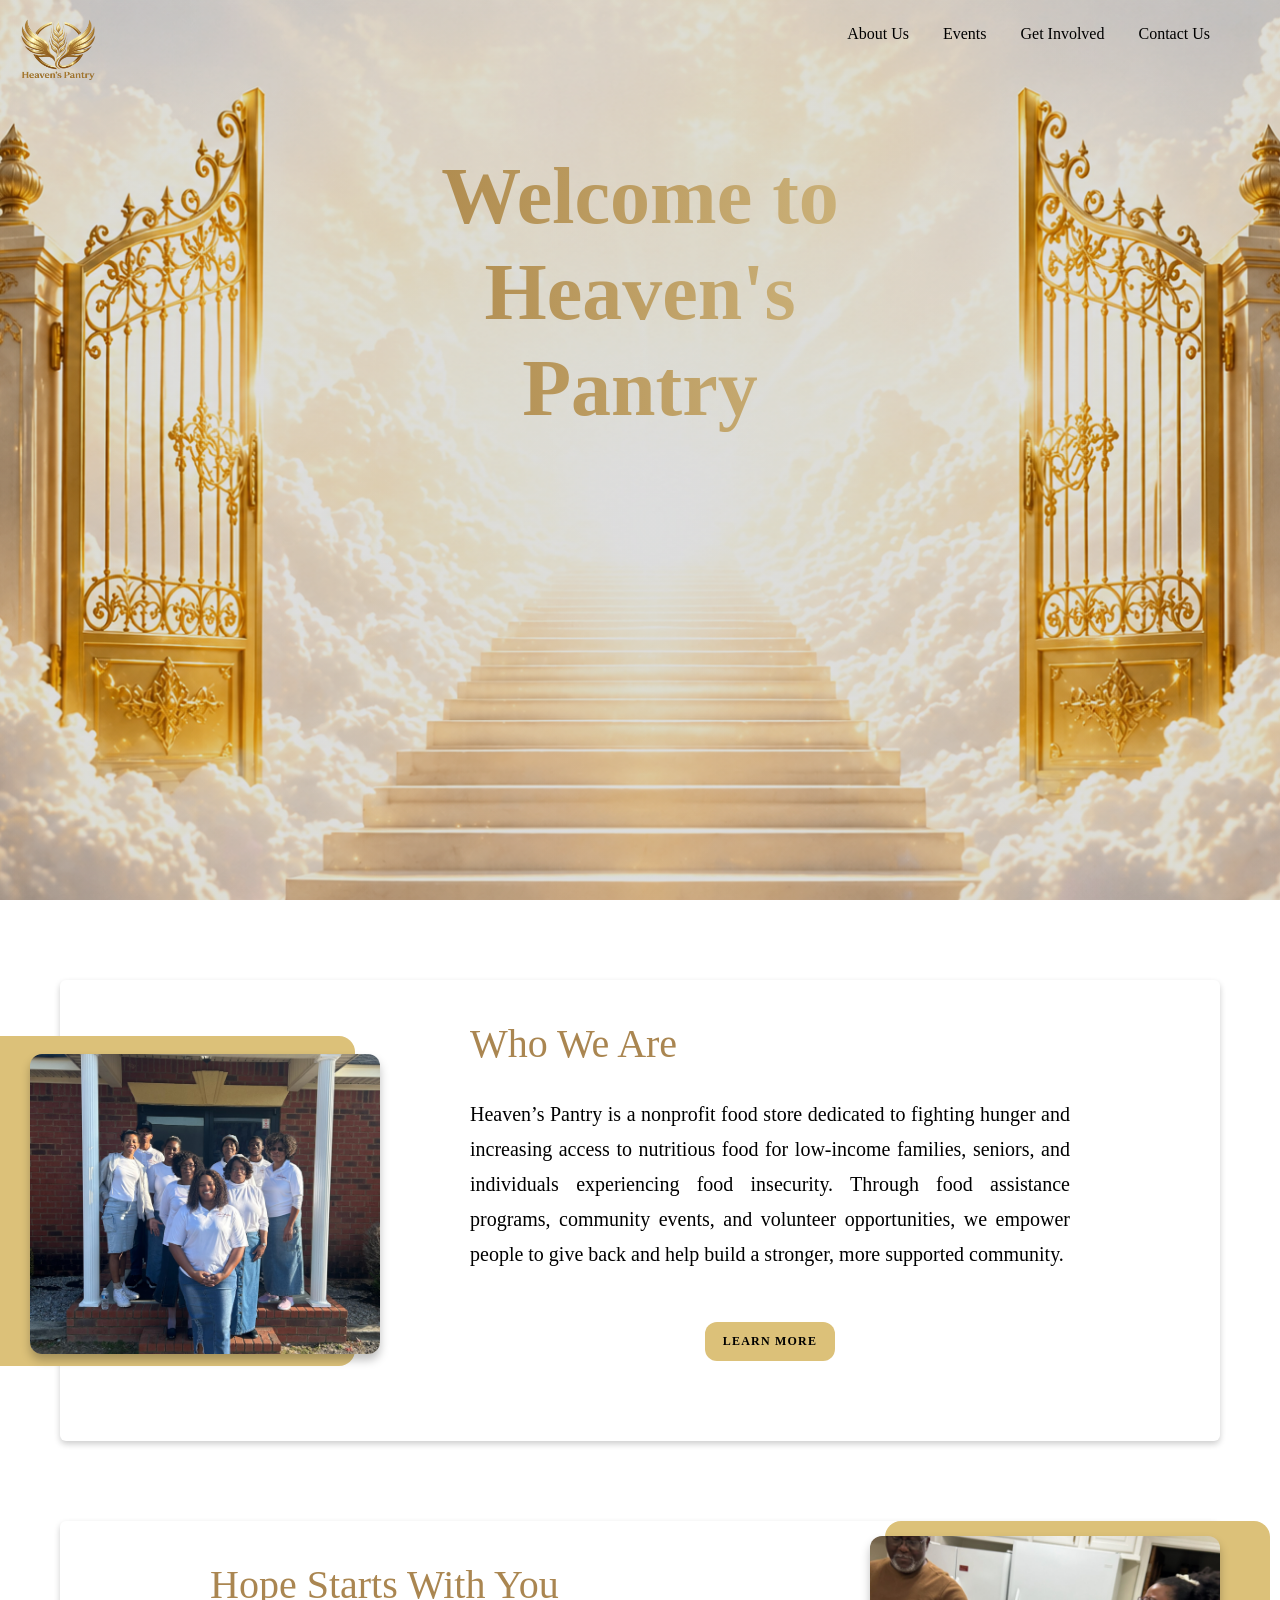
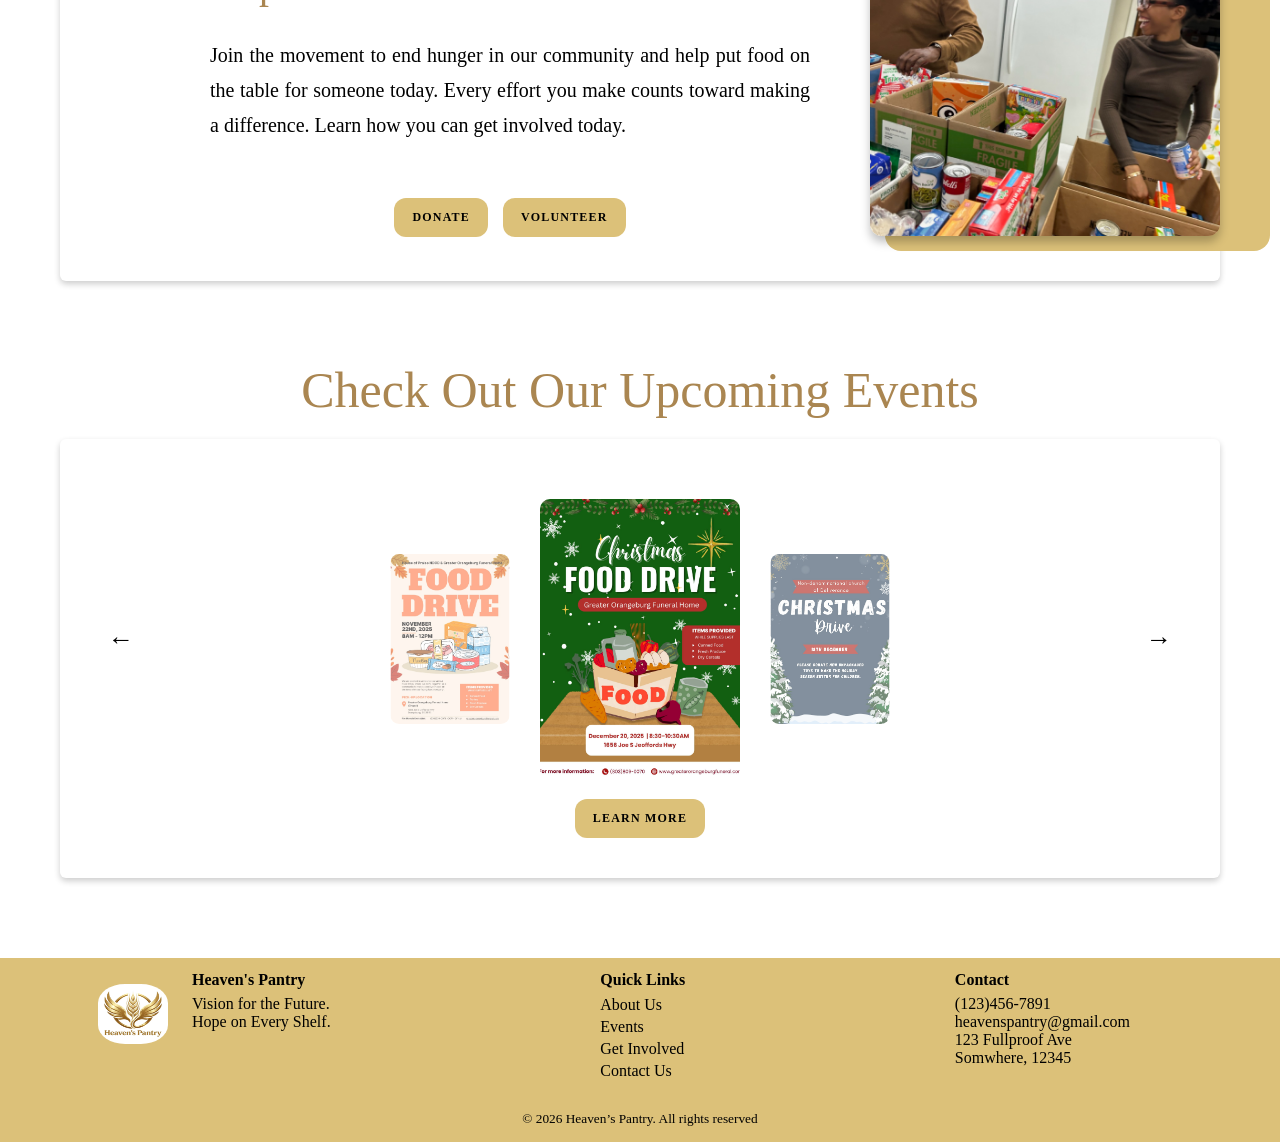
<file: index.html>
<!DOCTYPE html>
<html lang="en">
  <head>
    <title>Heaven's Pantry</title>
        <meta charset="UTF-8">

        <link href="css/style.css" rel="stylesheet">
        <style>
          body{
            margin: 0;
            overflow-x: hidden; 
          }
          header {
            position: relative;
            height: 100vh;
            background: linear-gradient(rgba(0,0,0,0.13), rgba(0,0,0,0.13)),
            url("images/heaven-gates.png") no-repeat center center/cover;
          }

          /* overlay /*add hands coming out gate with food in it
update name of "Harvest of Hope Drive" 
horizontal bar needs fixing
relink the socials to greater orangeburg pages
figure out why the first testimonial is blank*/ */
          header::before {
            content: "";
            position: absolute;
            inset: 0;
            background: rgba(255,255,255,0.35);
            z-index: 1;
          }
          /*content sits aby overlay */
          header h1,
          header nav,
          .logo {
            position: relative;
            z-index: 2;
          }
          .nav-link {
            position: absolute;
            top: 25px;
            right: 40px;
            z-index: 3;
          }
          header h1{
            background: radial-gradient(
              circle at right,
              #FFFACC 5%,
              #CAB078 35%, 
              #956624 100%) ;
                -webkit-background-clip: text;
                -webkit-text-fill-color: transparent;
                text-align: center;
                font-size: 80px;
                line-height: 1.2;
                font-weight: 700;
          }
          .whoweare, .joinus, .listevents{
            text-align: justify;
            border-radius: 6px;
            margin: 80px auto;              
            padding: 30px;
            max-width: 1100px;            
            width: 90%;
            box-shadow: 0 3px 6px rgba(0,0,0,0.2);
          }
          .whoweare, .joinus {
            display: flex;
            align-items: center;
            gap: 30px;
            flex-wrap: wrap;               
          }
          .image-wrap {
            position: relative;
            width: 100%;
            max-width: 350px;             
            height: 300px;
            flex-shrink: 0;
          }
          .image-wrap img {
            width: 100%;
            height: 100%;
            object-fit: cover;
            border-radius: 12px;
            position: relative;
            z-index: 2;
            box-shadow: 0 6px 10px rgba(0,0,0,0.25);
          }
          .whoweare .bg-box{
            position: absolute;
              top: -25px;
              left: -120px;
              width: 110%;
              height: 110%;
              background-color: #DCC179;
              border-radius: 16px;
              z-index: 1;
          }
          .joinus .bg-box {
            position: absolute;
              top: -30px;
              right: -80px;
              left: auto;
              width: 110%;
              height: 110%;
              background-color: #DCC179;
              border-radius: 16px;
              z-index: 1;
          }
          .content {
            max-width: 600px;
          }
          .whoweare a, .joinus a, .upcomingevents a{
            display: inline-block;
            font-weight: bold;
            font-size: 12px;
            letter-spacing: 1.2px;
            background-color: #DCC179;
            border-radius: 12px;
            padding: 12px 18px;
          }
          .button-group{
            display: flex;
            justify-content: center;
            gap: 15px;
            flex-wrap: wrap;
          }
          .joinus {
            flex-direction: row-reverse;
          }
          .carousel {
            display: flex;
            align-items: center;
            justify-content: center;
            margin-top: 30px;
            overflow: hidden;             
            position: relative;
          }

          .carousel-track {
            display: flex;
            align-items: center;
            gap: 20px;
            max-width: 100%;
          }
          .card {
            width: 140px;
            height: 200px;                 
            object-fit: cover;
            opacity: 0.6;
            transform: scale(0.85);
            transition: 0.3s ease;
            border-radius: 10px;
          }
          .card.active {
            width: 200px;
            height: 280px;
            opacity: 1;
            transform: scale(1);
          }
          .arrow {
            position: absolute;
            top: 50%;
            transform: translateY(-50%);
            font-size: 26px;
            border: none;
            background: none;
            cursor: pointer;
            padding: 8px;
          }
          .arrow.left { 
            left: 10px; 
          }
          .arrow.right { 
            right: 10px; 
          }
          .upcomingevents h2 {
            font-size: clamp(30px, 5vw, 50px);
            text-align: center;
          }

        </style>
  </head>

  <body>
    <header>
      <a href="index.html">
          <img src="images/transparentlogo.png" alt="Heaven's Pantry Logo" class="logo" style="width:80px; height: 90px; position: relative; left: 18px;">
      </a>
      <div>
        <nav class="nav-link">
          <a href="about.html">About Us</a>
          <a href="events.html">Events</a>
          <a href="getinvolved.html">Get Involved</a>
          <a href="contact.html">Contact Us</a>
        </nav>
      </div>

      <h1>Welcome to <br> Heaven's <br> Pantry</h1>
    </header>

    <section class="whoweare">
      <div class="image-wrap">
        <div class="bg-box"></div>
        <img src="images/who-we-are.JPG" alt="staff picture" style="left: -60px; bottom: 7px;">
      </div>

      <div class="content">
        <h2 style="font-size: 40px; margin-top: 10px;margin-bottom: 30px;">Who We Are</h2>
        <p style="font-size: 20px; margin-top:10px; margin-bottom: 40px; line-height: 35px;">
          Heaven’s Pantry is a nonprofit food store 
          dedicated to fighting hunger and increasing 
          access to nutritious food for low-income families, 
          seniors, and individuals experiencing food insecurity. 
          Through food assistance programs, community events, and volunteer opportunities, 
          we empower people to give back and help build a stronger, more supported community.
        </p>

          <div class="button-group">
            <a href="about.html" class="button" style="margin-top: 10px;">LEARN MORE</a>
          </div>
      </div>
    </section>

    <section class="joinus">
          <div class="image-wrap">
            <div class="bg-box"></div>
            <img src="images/hope-starter.JPG" alt="staff picture" style="right: -30px; bottom: 15px;">
          </div>

          <div class="content">
            <h2 style="font-size: 40px; margin-top: 5px; margin-bottom: 30px;">Hope Starts With You</h2>
            <p style="font-size: 20px; margin-top:10px; margin-bottom: 40px; line-height: 35px;">
              Join the movement to end hunger in our community and help put food on the table 
              for someone today. Every effort you make counts toward making a difference. Learn how you can get involved today.
            </p>
            <div class="button-group">
              <a href="about.html" class="button" style="margin-bottom: 10px;">DONATE</a>
              <a href="about.html" class="button" style="margin-bottom: 10px;">VOLUNTEER</a>
            </div>
          </div>
    </section>

    <section class="upcomingevents">
        <h2 style="font-size:50px; text-align: center; margin-bottom: 10px;">Check Out Our Upcoming Events</h2>

        <div class="listevents" style="margin-top: 20px;">

            <div class="carousel">
                <button class="arrow left">&#8592;</button>

                <div class="carousel-track" id="carousel-track"></div>

                <button class="arrow right">&#8594;</button>
            </div>

            <div class="button-group">
                <a href="events.html" class="button" style="margin: 20px 0px 10px; ">LEARN MORE</a>
            </div>

        </div>
    </section>

    <script>
    const events = [
        "event1.jpg",
        "event2.jpg",
        "event3.jpg",
    ];

    const track = document.getElementById("carousel-track");

    // create cards
    events.forEach((file, i) => {
        const img = document.createElement("img");
        img.src = "images/" + file;
        img.classList.add("card");

        if (i === 1) img.classList.add("active");

        track.appendChild(img);
    });

    let index = 1;
    const cards = document.querySelectorAll(".card");

    function updateCarousel() {
        cards.forEach(card => card.classList.remove("active"));
        cards[index].classList.add("active");
    }

    // next
    document.querySelector(".right").onclick = () => {
        index = (index + 1) % cards.length;
        updateCarousel();
    };

    // prev
    document.querySelector(".left").onclick = () => {
        index = (index - 1 + cards.length) % cards.length;
        updateCarousel();
    };
    </script>

    <footer> 
            <div class="footer-row">
                <div class="footer-brand">
                    <img src="images\logo.png" style="width:70px; height: 60px;">
                    <section class="motto">
                        <h4>Heaven's Pantry</h4>
                        <p>Vision for the Future. <br>
                        Hope on Every Shelf.</p>
                    </section>
                </div>

            <section class="quicklinks">
                <h4>Quick Links</h4>
                <a href="about.html">About Us</a>
                <a href="events.html">Events</a>
                <a href="getinvolved.html">Get Involved</a>
                <a href="contact.html">Contact Us</a>
            </section>

            <section class="contact" style="padding-right: 60px">
                <h4>Contact</h4>
                <p>(123)456-7891 <br>
                    heavenspantry@gmail.com <br>
                    123 Fullproof Ave <br>
                    Somwhere, 12345</p>
            </section>
            </div>

            
            <p class="copyright">© 2026 Heaven’s Pantry. All rights reserved</p>
    </footer>
  </body>
</html>
</file>
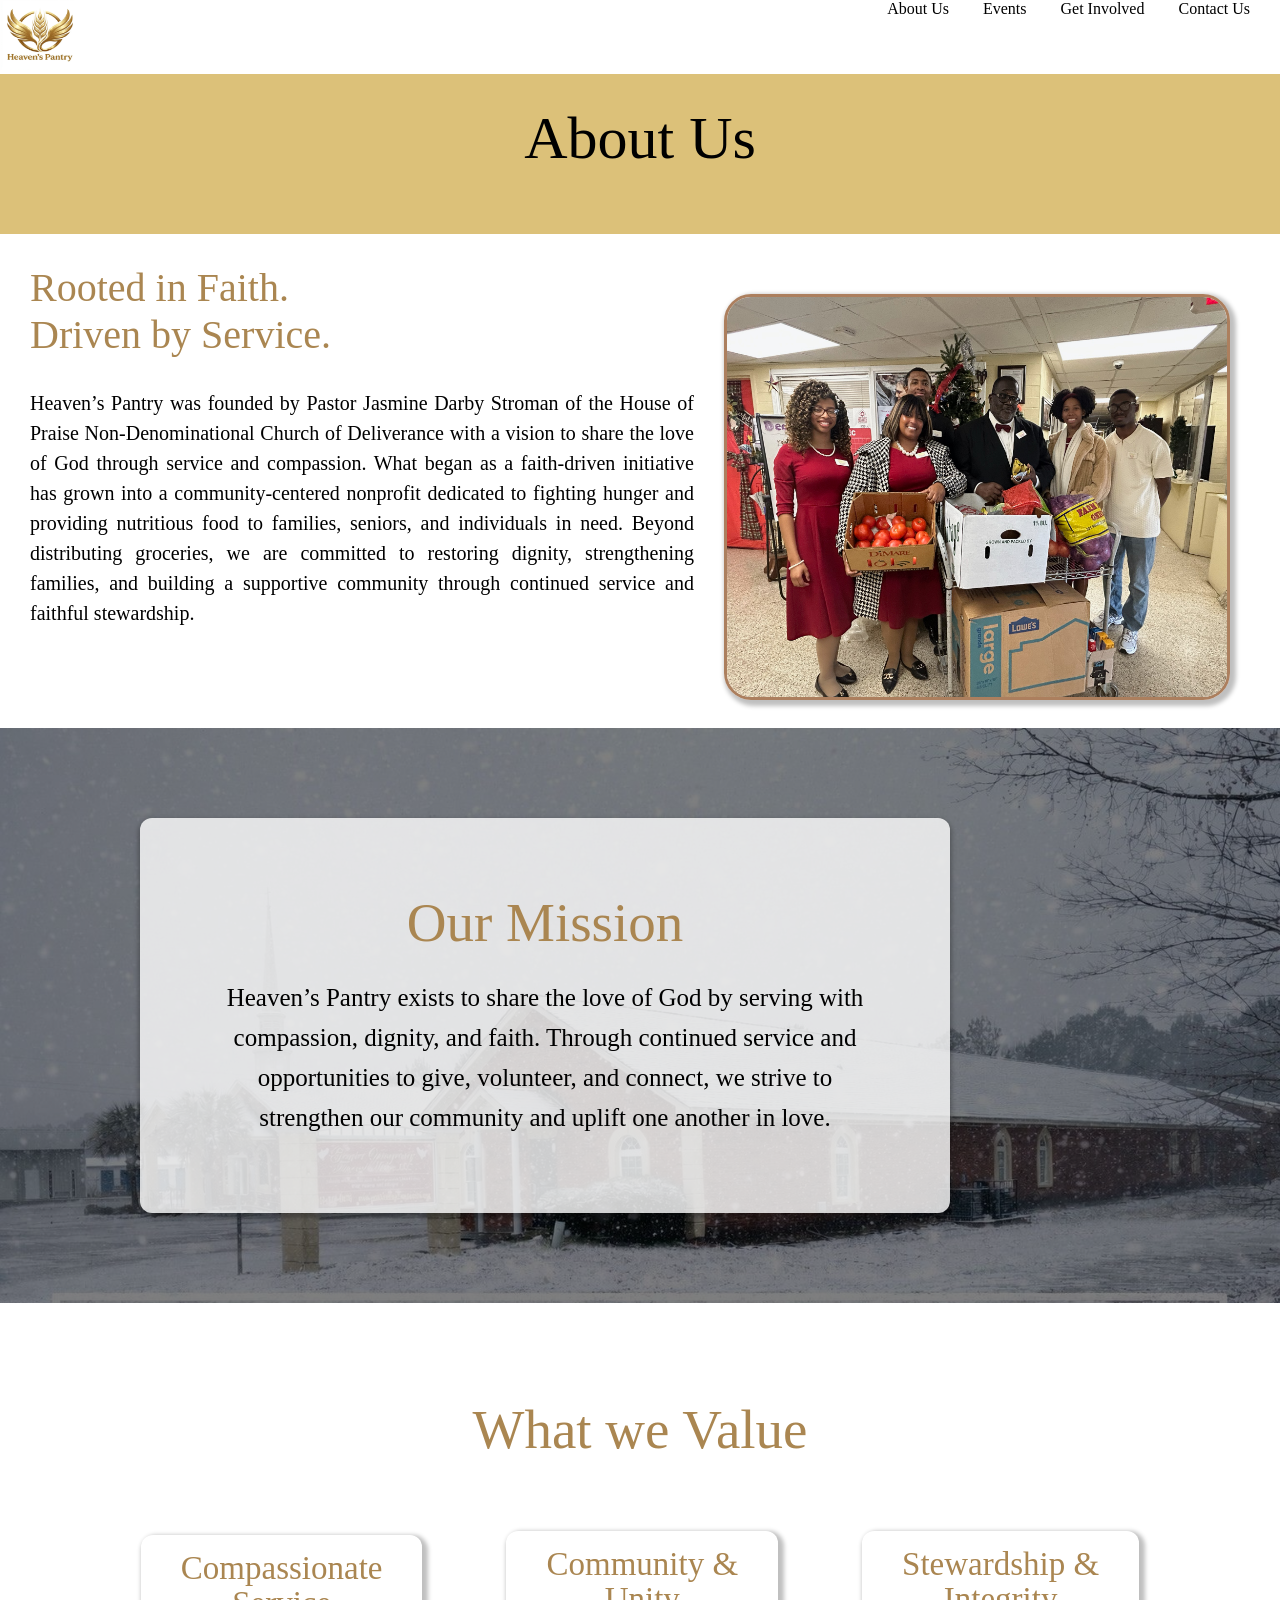
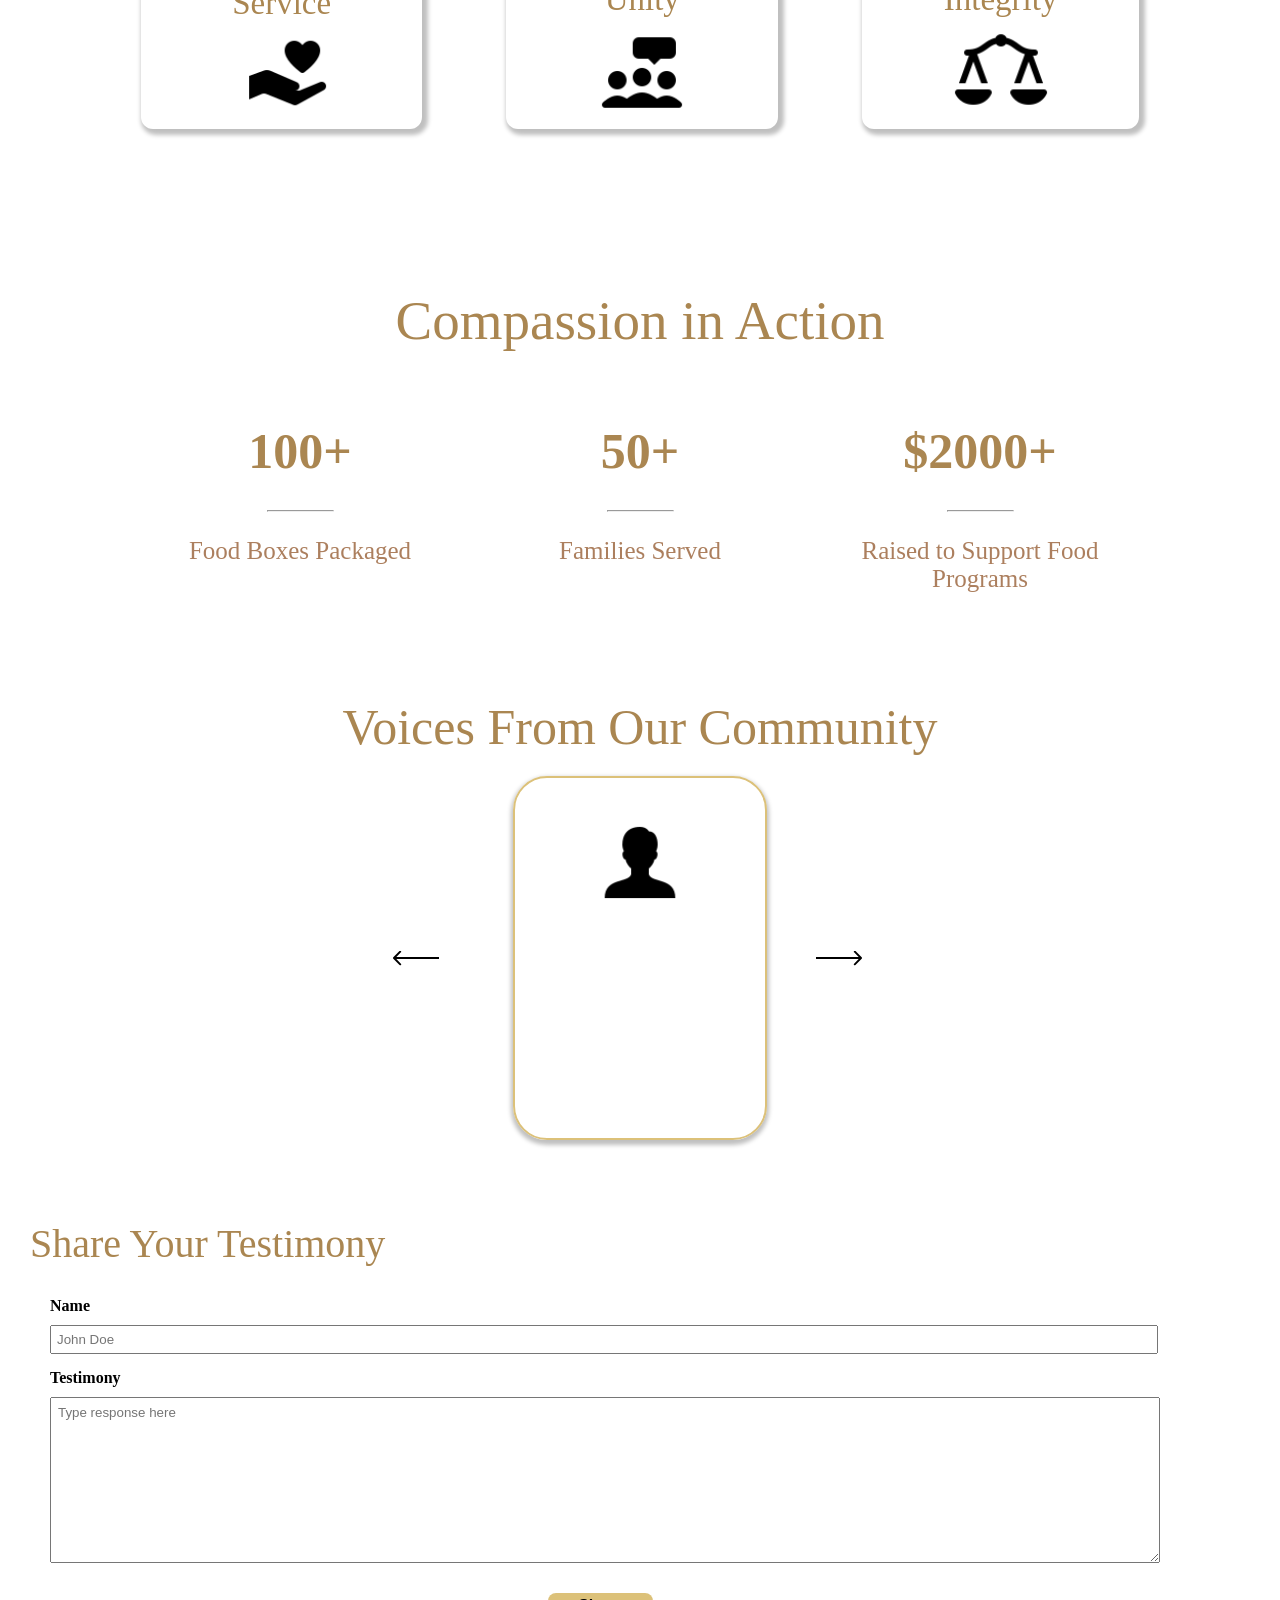
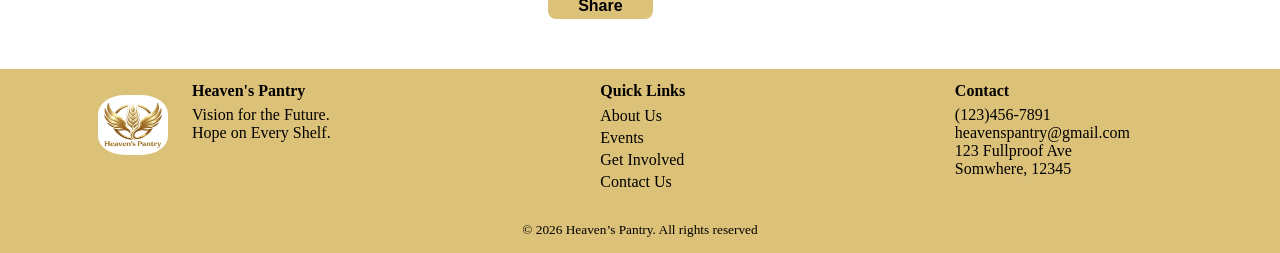
<file: about.html>
<!DOCTYPE html>
<html lang="en">
    <head>
        <title>Heaven’s Pantry</title>
        <meta charset="UTF-8">

        <link href="css/style.css" rel="stylesheet">
        <style>
            body{
                margin:0;
            }
            .about img{
                float: right;
                width: 500px;
                height: 400px;
                margin: 30px;
                margin-right: 50px;
                border: 3px solid #ac7f5e;
                border-radius: 27px;
                box-shadow: 3px 3px 4px 3px rgba(0,0,0,0.25);
            }
            h2{
                margin: 30px;
            }
            .content p{
                font-size: 20px;
                line-height: 30px;
                margin: 30px;
                text-align: justify;
            }
            .mission{
                background: 
                linear-gradient(rgba(0,0,0,0.5), rgba(0,0,0,0.5)),
                url("images/building.jpg");
                background-size: cover;
                background-color: rgb(65, 65, 65);
                padding: 90px 90px 90px;
                margin-top: 100px;
                margin-bottom: 60px;
            }
            .statement{
            background-color: rgba(255,255,255,0.8);
            border-radius: 12px;
            padding:50px 30px;
            box-shadow: 0 3px 4px 2px rgba(0,0,0,0.25);
            font-size: 25px;
            line-height: 40px;
            text-align: center;
            max-width: 750px;
            margin-left: 50px;
            }
            .values div {
                display: inline-block;
                border-radius: 12px;
                background-color: white;
                padding:8px 10px;
                box-shadow: 3px 3px 4px 3px rgba(0,0,0,0.25);
                margin: 40px;
                transition: transform 0.3s ease, box-shadow 0.3s ease;
            }
            .values div:hover{
                transform: translateY(-8px) scale(1.03);
                box-shadow: 0 10px 20px rgba(0,0,0,0.22);
            }
            .val h2{
                font-size: 33px;
                line-height: 35px;
                margin-bottom: 8px;
                margin-top: 8px;
            }
            .values div ~ div img {
                margin-top: 0px;
                width: 130px;
                height: auto;
            }
            .numbers{
                display: flex;
                justify-content: center;
                gap: 80px;
                margin-top: 40px;                flex-wrap: wrap;
            }
            hr {
                width: 25%;
            }
            .stat{
                text-align: center;
                width: 260px;
            }
            .stat h2{
                font-size: 50px;
                font-weight: bold;
            }
            .stat p{
                color:#ac7f5e;
                font-size: 25px;
            }
            .card{
                text-align: center;
                border: 1px solid #787878 20%;
                border-radius: 34px;
                margin: 0px 180px 40px;
                padding: 30px 60px;
                box-shadow: 0 3px 4px 2px rgba(0,0,0,0.25);
                border: 2px solid #DCC179;
                max-width: 800px;
                height: 300px;
            }
            .testimonial-wrap{
                position: relative;
                width: fit-content;
                margin: 0 auto;
            }
            .testimonials h2{
                margin-top: 80px; 
                text-align: center; 
                font-size: 50px;
                margin-bottom: 20px;
            }
            .user-icon {
                display: block;
                width: 130px;
                height: auto;
                margin: 10px auto 20px;
            }
            .prev, .next{
                position: absolute;
                top:50%;
                transform: translateY(-50%);
                width: 46px;
                height: auto;
                cursor: pointer;
            }
            .prev{
                left: 60px;
            }
            .next{
                right: 85px;
            }
            .slide-left {
                animation: slideLeft 0.5s ease;
            }
            .slide-right {
                animation: slideRight 0.5s ease;
            }
            @keyframes slideLeft {
                from { transform: translateX(0); opacity: 1; }
                to { transform: translateX(-40px); opacity: 0; }
            }
            @keyframes slideRight {
                from { transform: translateX(0); opacity: 1; }
                to { transform: translateX(40px); opacity: 0; }
            }
            .name{
                font-size: 25px;
                font-weight: bold;
                margin-top: 15px;
            }
            .story{
                font-size: 25px;
                line-height: 38px;
                margin-top: 10px;
                margin-bottom: 0px;
            }
            label {
                display: block;
                margin-bottom: 10px;
                font-weight: bold;
                margin-top: 15px;
                
            }
            .form .button {
                width: auto;
                display: block;
                margin: 30px auto 50px;
                padding: 10px 30px;
            }
            .form textarea{
                display: block;
                width: 90%;
                padding: 7px;
            }
        </style>
    </head>

    <body>
        <header>
            <a href="index.html">
            <img src="images/logo.png" alt="Heaven's Pantry Logo" class="logo" style="width:80px; height: 70px;">
            </a>
            <div style="float: right">
            <nav class="nav-link">
            <a href="about.html">About Us</a>
            <a href="events.html">Events</a>
            <a href="getinvolved.html">Get Involved</a>
            <a href="contact.html">Contact Us</a>
            </nav>
            </div>
            <h1 class="header" style="font-size:60px;">About Us<h1>
        </header>

        <section class="about">
            <img src="images/aboutus.JPG">

            <div class="content">
            <h2>Rooted in Faith. <br> Driven by Service.</h2>
            <p>
                Heaven’s Pantry was founded by Pastor Jasmine Darby Stroman of the House of Praise 
                Non-Denominational Church of Deliverance with a vision to share the love of God 
                through service and compassion. What began as a faith-driven initiative has grown 
                into a community-centered nonprofit dedicated to fighting hunger and providing 
                nutritious food to families, seniors, and individuals in need. Beyond distributing 
                groceries, we are committed to restoring dignity, strengthening families, and building 
                a supportive community through continued service and faithful stewardship.
            </p>
            </div>
        </section>

        <section class="mission">
            <div class="statement">
            <h2 style="font-size: 55px; line-height: 50px; ">Our Mission</h2>
            <p>
                Heaven’s Pantry exists to share the love of God by serving with compassion, 
                dignity, and faith. Through continued service and opportunities to give, volunteer, 
                and connect, we strive to <br>strengthen our community and uplift one another in love.
            </p>
            </div>
        </section>

        <section class="values" style="text-align: center; margin-top: 95px; margin-bottom: 120px;">
            <h2 style="font-size: 55px;">What we Value</h2>

            <div class="val">
            <h2>Compassionate <br> Service</h2>
            <!--this svg > size than other svgs-->
            <img src="icons/Trust.svg" alt="Compassion icon" style="width: 100px; height: auto;">
            </div>

            <div class="val">
            <h2>Community & <br> Unity</h2>
            <img src="icons/unity.svg" alt="Unity icon">
            </div>

            <div class="val">
            <h2>Stewardship & <br> Integrity</h2>
            <img src="icons/integrity.svg" alt="Integrity icon">
            </div>

        </section>

        <section class="stats">
            <h2 style="text-align: center; font-size: 55px;">Compassion in Action</h2>
            <div class="numbers">
                <div class="stat">
                    <h2>100+</h2>
                    <hr>
                    <p>Food Boxes Packaged</p>
                </div>

                <div class="stat">
                    <h2>50+</h2>
                    <hr>
                    <p>Families Served</p>
                </div>

                <div class="stat">
                    <h2>$2000+</h2>
                    <hr>
                    <p>Raised to Support Food Programs</p>
                </div>
            </div>
        </section>

        <!--Testimonial Carousel-->
        <section class="testimonials">
            <h2>Voices From Our Community</h2>

            <div class="testimonial-wrap">
                <img src="icons/left-arrow.svg" alt="previous" class="prev">

                <div class="card">
                    <img src="icons/user.svg" alt="user icon" class="user-icon">

                    <div style="text-align: justify;">
                        <p class="story" id="story"> </p>
                        <p class="name" id="displayName"></p>
                    </div>
                </div>
                <img src="icons/right-arrow.svg" alt="next" class="next">
            </div>
        </section>

        <section>
            <h2 style="margin-top: 80px; text-align: left; font-size: 40px;">Share Your Testimony</h2>
            
            <!--Testimonial form!-->
            <form class="form" id="testimonialForm">
            <label for="name">Name</label>
            <input type="text" id="name" name="name" placeholder="John Doe">

            <label for="comments">Testimony</label>
            <textarea id="comments" name="comments" rows="10" placeholder="Type response here" style="font-family: Arial, Helvetica, sans-serif; color: black"></textarea>
            
            <input class="button" type="submit" value="Share" style="font-size:medium;font-weight:bolder; color: black; display: block; margin-top:30px ; margin-left: 41%; padding: 4px 30px;">
        </form>

        </section>


        <footer> 
            <div class="footer-row">
                <div class="footer-brand">
                    <img src="images\logo.png" style="width:70px; height: 60px;">
                    <section class="motto">
                        <h4>Heaven's Pantry</h4>
                        <p>Vision for the Future. <br>
                        Hope on Every Shelf.</p>
                    </section>
                </div>

            <section class="quicklinks">
                <h4>Quick Links</h4>
                <a href="about.html">About Us</a>
                <a href="events.html">Events</a>
                <a href="getinvolved.html">Get Involved</a>
                <a href="contact.html">Contact Us</a>
            </section>

            <section class="contact" style="padding-right: 60px">
                <h4>Contact</h4>
                <p>(123)456-7891 <br>
                    heavenspantry@gmail.com <br>
                    123 Fullproof Ave <br>
                    Somwhere, 12345</p>
            </section>
            </div>

            
            <p class="copyright">© 2026 Heaven’s Pantry. All rights reserved</p>
        </footer>

        <script src="script.js"></script>
    </body>
</html>
</file>
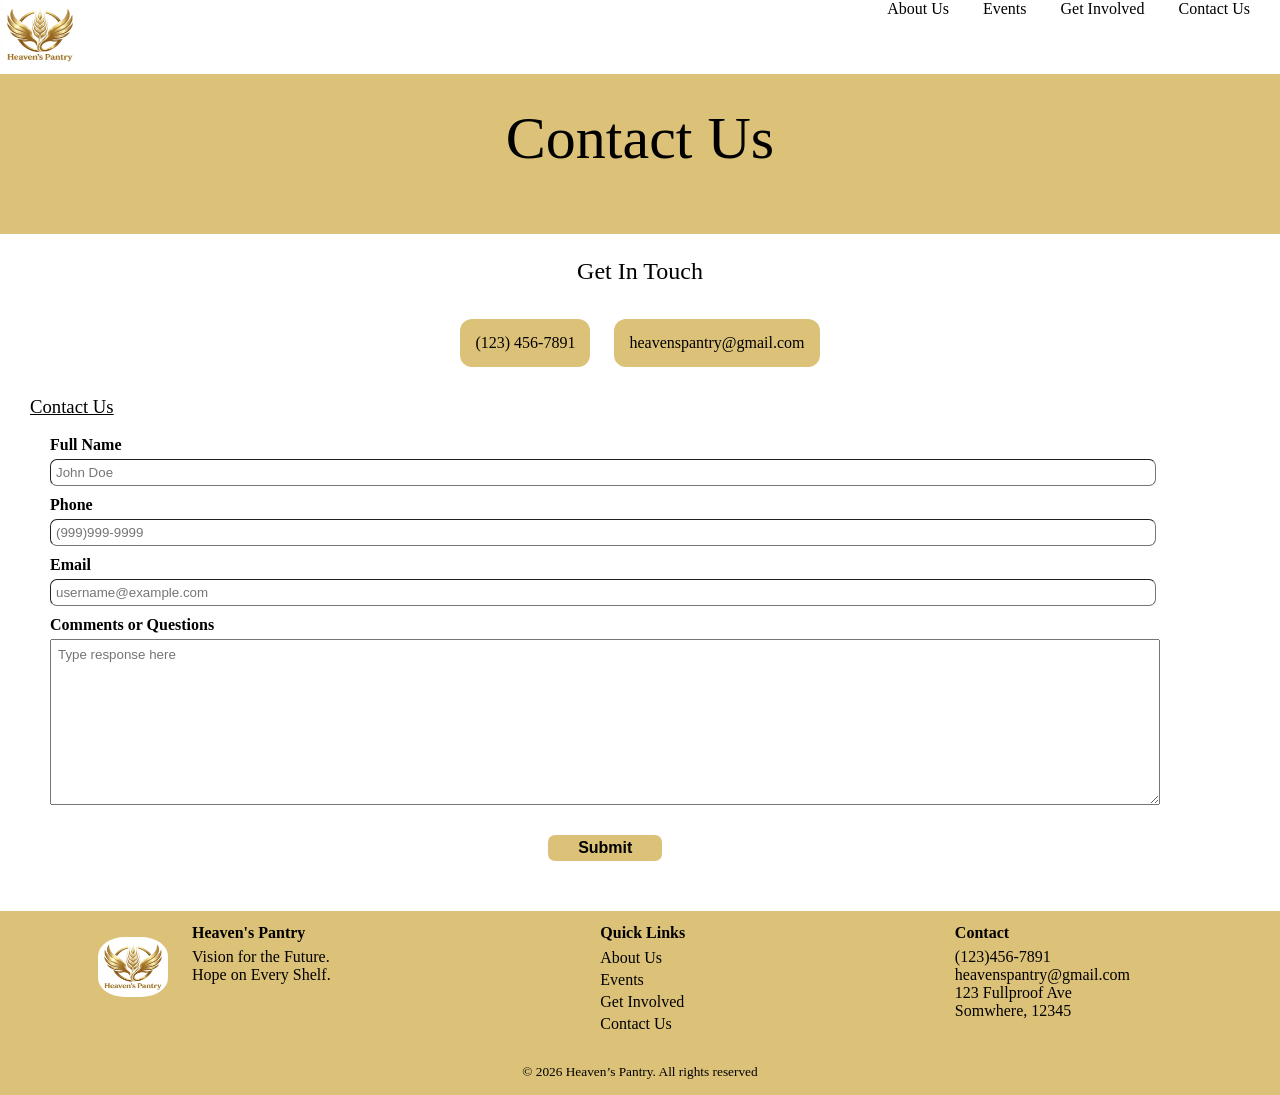
<file: contact.html>
<!DOCTYPE html>
<html lang="en">
    <head>
        <title>Heaven's Pantry</title>
        <meta charset="UTF-8">

        <link href="css/style.css" rel="stylesheet">
        <style>
            p {
                font-weight: normal;
            }
             .form input{
                border-width: 1px;
                border-radius: 7px;
            }
            body{
                margin: 0;
            }
            label {
                display: block;
                margin-bottom: 5px;
                font-weight: bold;
            }
            input {
                display: block;
                margin-bottom: 10px;
            }
            textarea{
                display: block;
                color: gray;
                font-family: Arial, sans-serif;
                width: 90%;
                padding: 7px;
            }
            
        </style>

    </head>

    <body>
        <header>
            <a href="index.html">
            <img src="images/logo.png" alt="Heaven's Pantry Logo" class="logo" style="width:80px; height: 70px;">
            </a>
            <div style="float: right">
            <nav class="nav-link">
            <a href="about.html">About Us</a>
            <a href="events.html">Events</a>
            <a href="getinvolved.html">Get Involved</a>
            <a href="contact.html">Contact Us</a>
            </nav>
            </div>
            <h1 class="header" style="font-size:60px;">Contact Us<h1>
        </header>
        
        <section class="getInTouch" style="text-align: center;">
            <h3 style="font-weight: lighter; font-size: x-large;">Get In Touch</h3>
            <p id="phone">(123) 456-7891</p>
            <p id="email">heavenspantry@gmail.com</p>
        </section>

        <h3 style="text-decoration: underline; font-weight: lighter; margin-left: 30px">Contact Us</h3>
        <form class="form">
            
            <label for="name">Full Name</label>
            <input type="text" id="name" name="name" placeholder="John Doe">

            <label for="phone">Phone</label>
            <input type="text" id="phone" name="phone" placeholder="(999)999-9999">

            <label for="email">Email</label>
            <input type="email" id="email" name="email" placeholder="username@example.com">

            <label for="comments">Comments or Questions</label>
            <textarea id="comments" name="comments" rows="10" placeholder="Type response here" style="color: black;"></textarea>

            <input class="button" type="submit" style="font-size:medium;font-weight:bolder; color: black; display: block; margin-top:30px ; margin-left: 41%; padding: 4px 30px; width:auto;">
        </form> 

        <footer> 
            <div class="footer-row">
                <div class="footer-brand">
                    <img src="images\logo.png" style="width:70px; height: 60px;">
                    <section class="motto">
                        <h4>Heaven's Pantry</h4>
                        <p>Vision for the Future. <br>
                        Hope on Every Shelf.</p>
                    </section>
                </div>

            <section class="quicklinks">
                <h4>Quick Links</h4>
                <a href="about.html">About Us</a>
                <a href="events.html">Events</a>
                <a href="getinvolved.html">Get Involved</a>
                <a href="contact.html">Contact Us</a>
            </section>

            <section class="contact" style="padding-right: 60px">
                <h4>Contact</h4>
                <p>(123)456-7891 <br>
                    heavenspantry@gmail.com <br>
                    123 Fullproof Ave <br>
                    Somwhere, 12345</p>
            </section>
            </div>

            
            <p class="copyright">© 2026 Heaven’s Pantry. All rights reserved</p>
        </footer>
    </body>
</html>
</file>
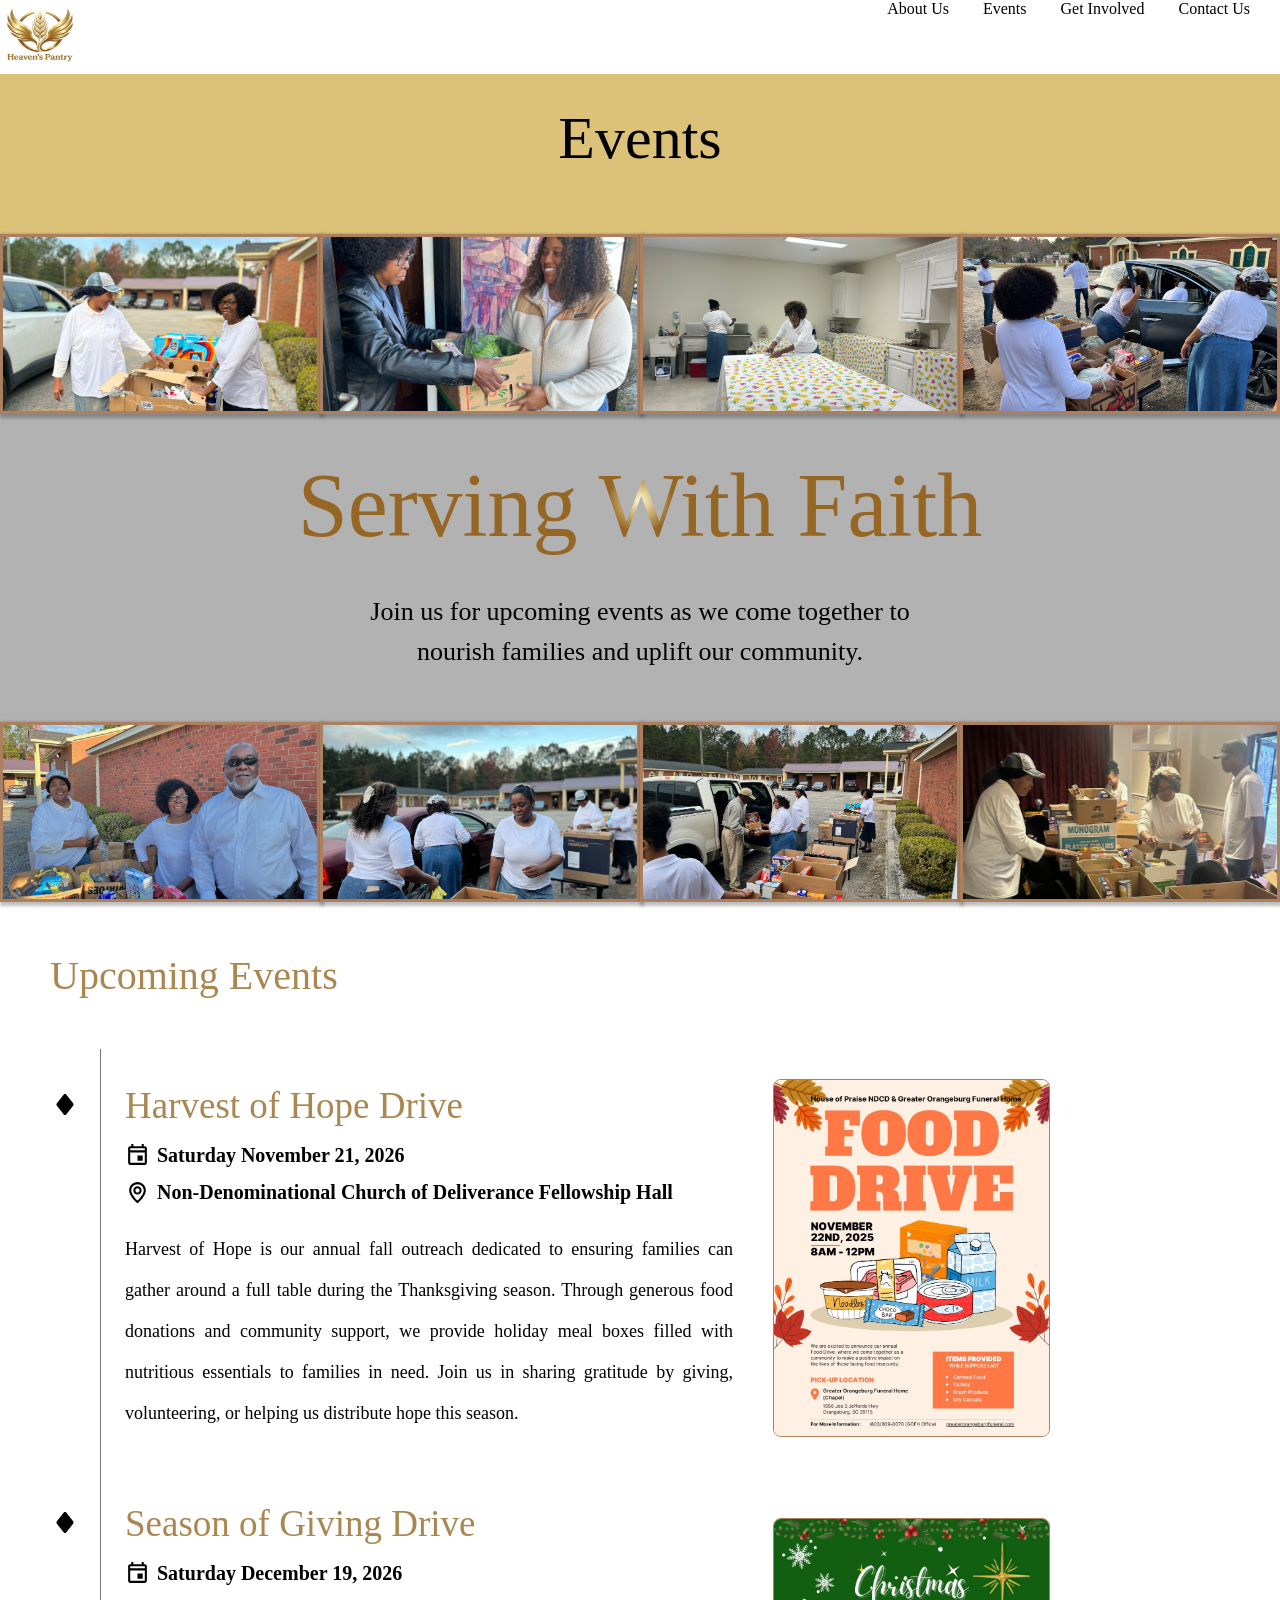
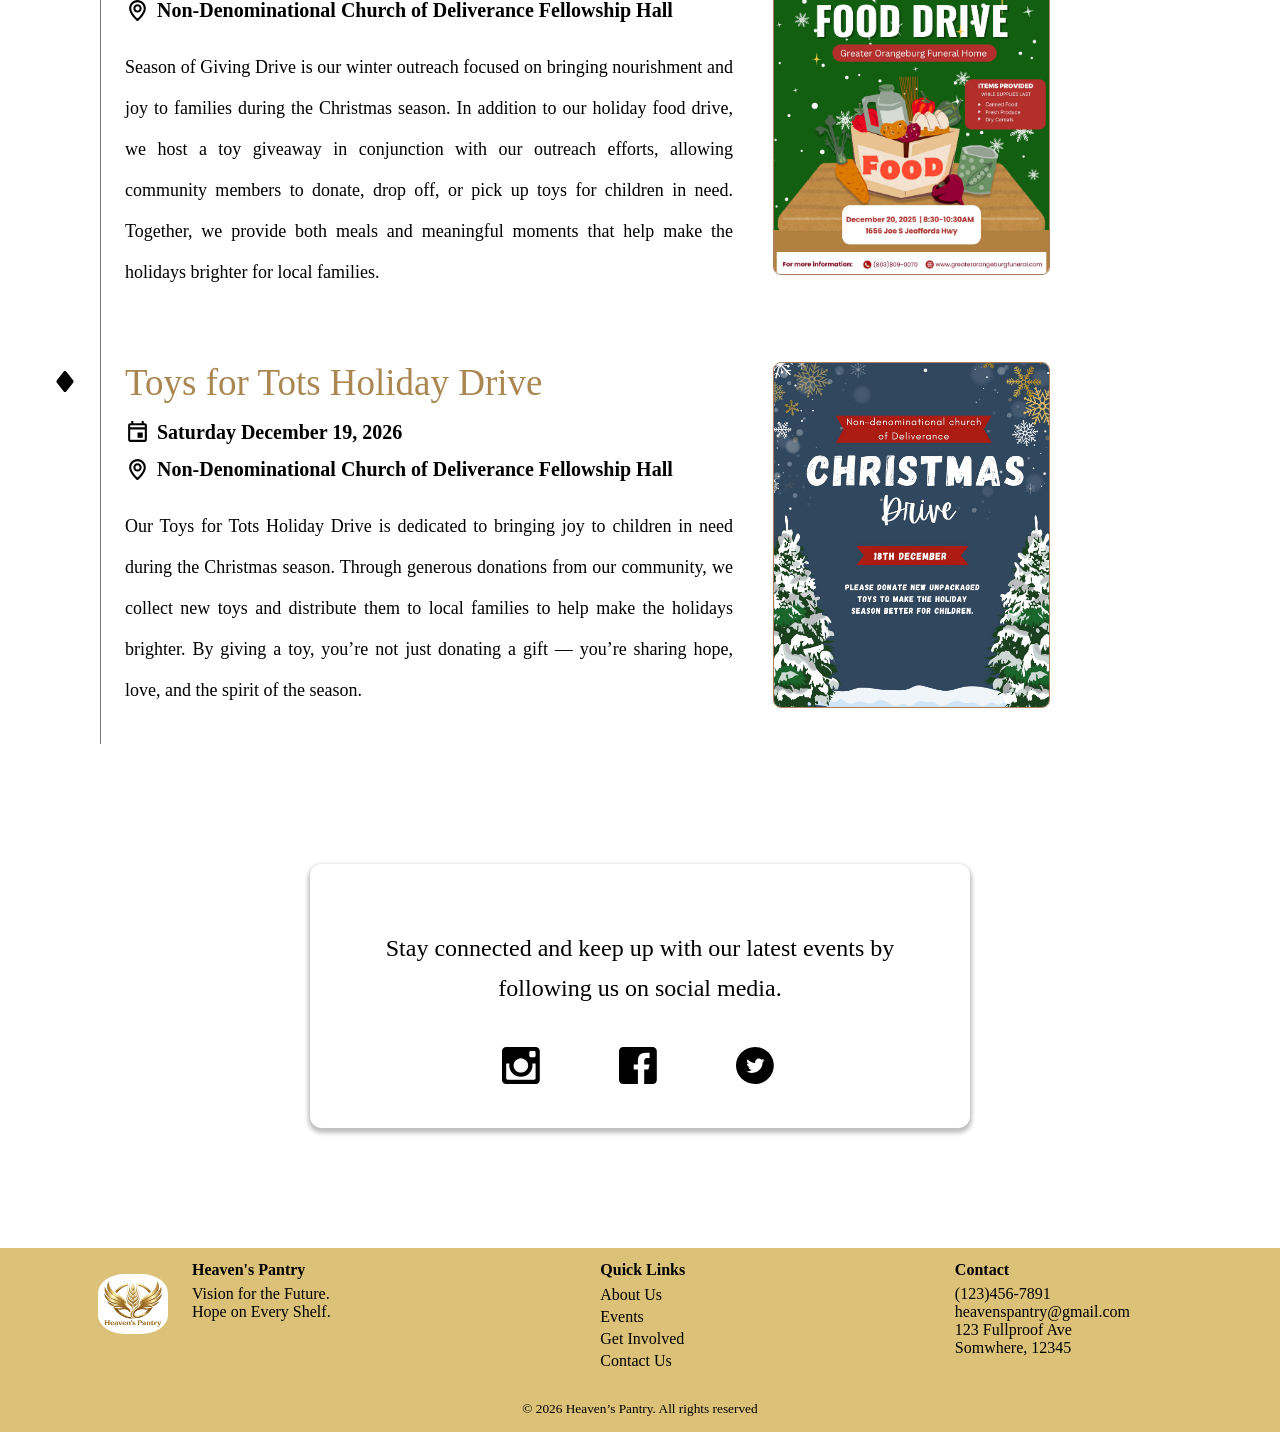
<file: events.html>
<!DOCTYPE html>
<html lang="en">
    <head>
        <title>Heaven's Pantry</title>
        <meta charset="UTF-8">

        <link href="css/style.css" rel="stylesheet">
        <style>
            body{
                margin:0;
            }
            .serve{
                display: grid;
                grid-template-columns: 25% 25% 25% 25%;
            }
            .serve img{
                width: 100%;
                height: 180px;
                object-fit: cover;
                display:block;
                border: 3px solid #ac7f5e;
                box-sizing: border-box;
                box-shadow: 2px 2px 3px 2px rgba(0,0,0,0.25);
            }
            .intro{
                text-align: center;
                background: 
                linear-gradient(rgba(0,0,0,0.3), rgba(0,0,0,0.3));
            }
            .gradient-text {
                font-size: 90px;
                font-weight: 400;
                margin: 0px;

                background: radial-gradient(
                    circle,
                    #FFFACC 0%,
                    #956624 5%,
                    #956624 100%
                );

                -webkit-background-clip: text;
                -webkit-text-fill-color: transparent;

                background-clip: text;
                color: transparent;
            }
            .timeline {
                position: relative;
                margin: 50px 0 50px 70px; /* top right bottom left */
                padding-left: 30px;
                max-width: 950px;
                text-align: justify;
            }

            /* Vertical line */
            .timeline::before {
                  content: "";
                  position: absolute;
                  left: 20px;
                  top: 0;
                  width: 1px;
                  height: 100%;
                  margin-left: 10px;
                  background-color: #787878;
            }

            /* Each event */
            .timeline-item {
                  position: relative;
            }

            /* icons */
            .timeline-icon {
                  position: absolute;
                  left: -35px;
                  top: 43px;
                  transform: translateX(-50%);
                  display: flex;
                  align-items: center;
                  justify-content: center;
            }
            .timeline-icon img {
                width: 25px;
                height: auto;
            }

            /* Content box */
            .timeline-content {
                margin-left: 25px;
            }
            .timeline-content p{
                line-height: 41px;
                font-size: 18px;
            }
            .details img{
                width: 25px;
                height: auto;
                margin: 0px;
            }
            .date, .location{
                display: flex;
                gap: 7px;
            }
            .event-row {
                display: flex;
                align-items: center;
                justify-content: space-between;
                gap: 40px;
                padding: 15px 0px;
            }

            .event-text {
                flex: 1;
            }

            .event-img {
                width: 275px;
                height: auto;
                border: 1.7px solid #AC7F5E;
                border-radius: 8px;
            }
            @media (max-width: 768px) {
            .event-row {
                flex-direction: column;
            }

            .event-img {
                width: 50%;
            }
            }
            .socials{
                text-align: center;
                border: 1px solid #787878 20%;
                border-radius: 12px;
                max-width: 600px;
                margin: 120px auto;
                padding: 40px 30px;
                box-shadow: 0 3px 4px 2px rgba(0,0,0,0.25);
            }
            .socials img{
                width: 38px;
                height: auto;
                padding-top: 15px;
                padding-left: 35px;
                margin-right: 40px;
                transition: transform 0.3s ease, box-shadow 0.3s ease;

            }
            .socials img:hover{
                transform: translateY(-8px) scale(1.03);
            }
        </style>
    </head>

    <body>

        <header>
            <a href="index.html">
            <img src="images/logo.png" alt="Heaven's Pantry Logo" class="logo" style="width:80px; height: 70px;">
            </a>
            <div style="float: right">
            <nav class="nav-link">
            <a href="about.html">About Us</a>
            <a href="events.html">Events</a>
            <a href="getinvolved.html">Get Involved</a>
            <a href="contact.html">Contact Us</a>
            </nav>
            </div>
            <h1 class="header" style="font-size:60px;">Events</h1>
        </header>

        <section>
            <div class="serve">
                <img src="images/1.JPG" alt="volunteers helping at event">
                <img src="images/2.jpg" alt="volunteers helping at event">
                <img src="images/3.JPG" alt="volunteers helping at event">
                <img src="images/4.JPG" alt="volunteers helping at event">
            </div>

            <div class="intro">
                <h1 class="gradient-text" style="padding: 40px 0px 30px">
                    Serving With Faith
                </h1>
                <p style="font-size: 26px; line-height: 40px; margin: 0px; padding: 5px 0px 50px;">
                    Join us for upcoming events as we come 
                    together to <br> nourish families and uplift 
                    our community.
                </p>
            </div>

            <div class="serve" style="margin-bottom: 50px;">
                <img src="images/5.JPG" alt="volunteers helping at event">
                <img src="images/6.JPG" alt="volunteers helping at event">
                <img src="images/7.JPG" alt="volunteers helping at event">
                <img src="images/8.JPG" alt="volunteers helping at event">
            </div>
        </section>

        <h2 style="margin: 0px 0px 40px 50px;">Upcoming Events</h2>
        <section class="timeline">
            <div class="timeline-item">
                <div class="timeline-icon">
                    <img src="icons/diamond.svg" alt="diamond">
                </div>

                <div class="timeline-content">

                    <div class="event-row">

                        <div class="event-text">
                            <h2 style="font-size: 37px; margin-bottom: 10px; margin-top: 20px;">Harvest of Hope Drive</h2>

                            <section class="details">
                                <div class="location">
                                    <img src="icons/calendar.svg">
                                    <h4 style="margin: 7px 0px; font-size: 20px;">Saturday November 21, 2026</h4>
                                </div>
                                <div class="date">
                                    <img src="icons/location.svg">
                                    <h4 style="margin: 7px 0px; font-size: 20px;">Non-Denominational Church of Deliverance Fellowship Hall</h4>
                                </div>
                            </section>

                            <p>
                                Harvest of Hope is our annual fall outreach dedicated to ensuring families can gather 
                                around a full table during the Thanksgiving season. Through generous food donations 
                                and community support, we provide holiday meal boxes filled with nutritious 
                                essentials to families in need. Join us in sharing gratitude by giving, volunteering, 
                                or helping us distribute hope this season.
                            </p>
                        </div>

                        <img src="images/event1.jpg" alt="event flyer" class="event-img">

                    </div>

                </div>

            <div class="timeline-item">
                <div class="timeline-icon">
                    <img src="icons/diamond.svg" alt="diamond">
                </div>

                <div class="timeline-content">

                    <div class="event-row">

                        <div class="event-text">
                            <h2 style="font-size: 37px; margin-bottom: 10px; margin-top: 20px;">Season of Giving Drive</h2>

                            <section class="details">
                                <div class="location">
                                    <img src="icons/calendar.svg">
                                    <h4 style="margin: 7px 0px; font-size: 20px;">Saturday December 19, 2026</h4>
                                </div>
                                <div class="date">
                                    <img src="icons/location.svg">
                                    <h4 style="margin: 7px 0px; font-size: 20px;">Non-Denominational Church of Deliverance Fellowship Hall</h4>
                                </div>
                            </section>

                            <p>
                                Season of Giving Drive is our winter outreach focused on bringing 
                                nourishment and joy to families during the Christmas season. 
                                In addition to our holiday food drive, we host a toy giveaway
                                in conjunction with our outreach efforts, allowing community
                                members to donate, drop off, or pick up toys for children in need. 
                                Together, we provide both meals and meaningful moments that help make the 
                                holidays brighter for local families.
                            </p>
                        </div>

                        <img src="images/event2.jpg" alt="event flyer" class="event-img">

                    </div>
            </div>

            <div class="timeline-item">
                <div class="timeline-icon">
                    <img src="icons/diamond.svg" alt="diamond">
                </div>

                <div class="timeline-content">

                    <div class="event-row">

                        <div class="event-text">
                            <h2 style="font-size: 37px; margin-bottom: 10px; margin-top: 20px;">Toys for Tots Holiday Drive</h2>

                            <section class="details">
                                <div class="location">
                                    <img src="icons/calendar.svg">
                                    <h4 style="margin: 7px 0px; font-size: 20px;">Saturday December 19, 2026</h4>
                                </div>
                                <div class="date">
                                    <img src="icons/location.svg">
                                    <h4 style="margin: 7px 0px; font-size: 20px;">Non-Denominational Church of Deliverance Fellowship Hall</h4>
                                </div>
                            </section>

                            <p>
                                Our Toys for Tots Holiday Drive is dedicated to bringing joy to children in need 
                                during the Christmas season. Through generous donations from our community, 
                                we collect new toys and distribute them to local families to help make the 
                                holidays brighter. By giving a toy, you’re not just donating a gift — 
                                you’re sharing hope, love, and the spirit of the season.
                            </p>
                        </div>

                        <img src="images/event3.jpg" alt="event flyer" class="event-img">

                    </div>
            </div>
        </section>

        <section class="socials">
            <p style="font-size: 24px; line-height: 40px;">
                Stay connected and keep up with our latest events by following 
                us on social media.
            </p>

            <a href="">
            <img src="icons/insta.svg">
            </a>
            <img src="icons/facebook.svg">
            <img src="icons/twitter.svg">
        </section>

        <footer> 
            <div class="footer-row">
                <div class="footer-brand">
                    <img src="images\logo.png" style="width:70px; height: 60px;">
                    <section class="motto">
                        <h4>Heaven's Pantry</h4>
                        <p>Vision for the Future. <br>
                        Hope on Every Shelf.</p>
                    </section>
                </div>

            <section class="quicklinks">
                <h4>Quick Links</h4>
                <a href="about.html">About Us</a>
                <a href="events.html">Events</a>
                <a href="getinvolved.html">Get Involved</a>
                <a href="contact.html">Contact Us</a>
            </section>

            <section class="contact" style="padding-right: 60px">
                <h4>Contact</h4>
                <p>(123)456-7891 <br>
                    heavenspantry@gmail.com <br>
                    123 Fullproof Ave <br>
                    Somwhere, 12345</p>
            </section>
            </div>

            
            <p class="copyright">© 2026 Heaven’s Pantry. All rights reserved</p>
        </footer>
    </body>
</html>
</file>
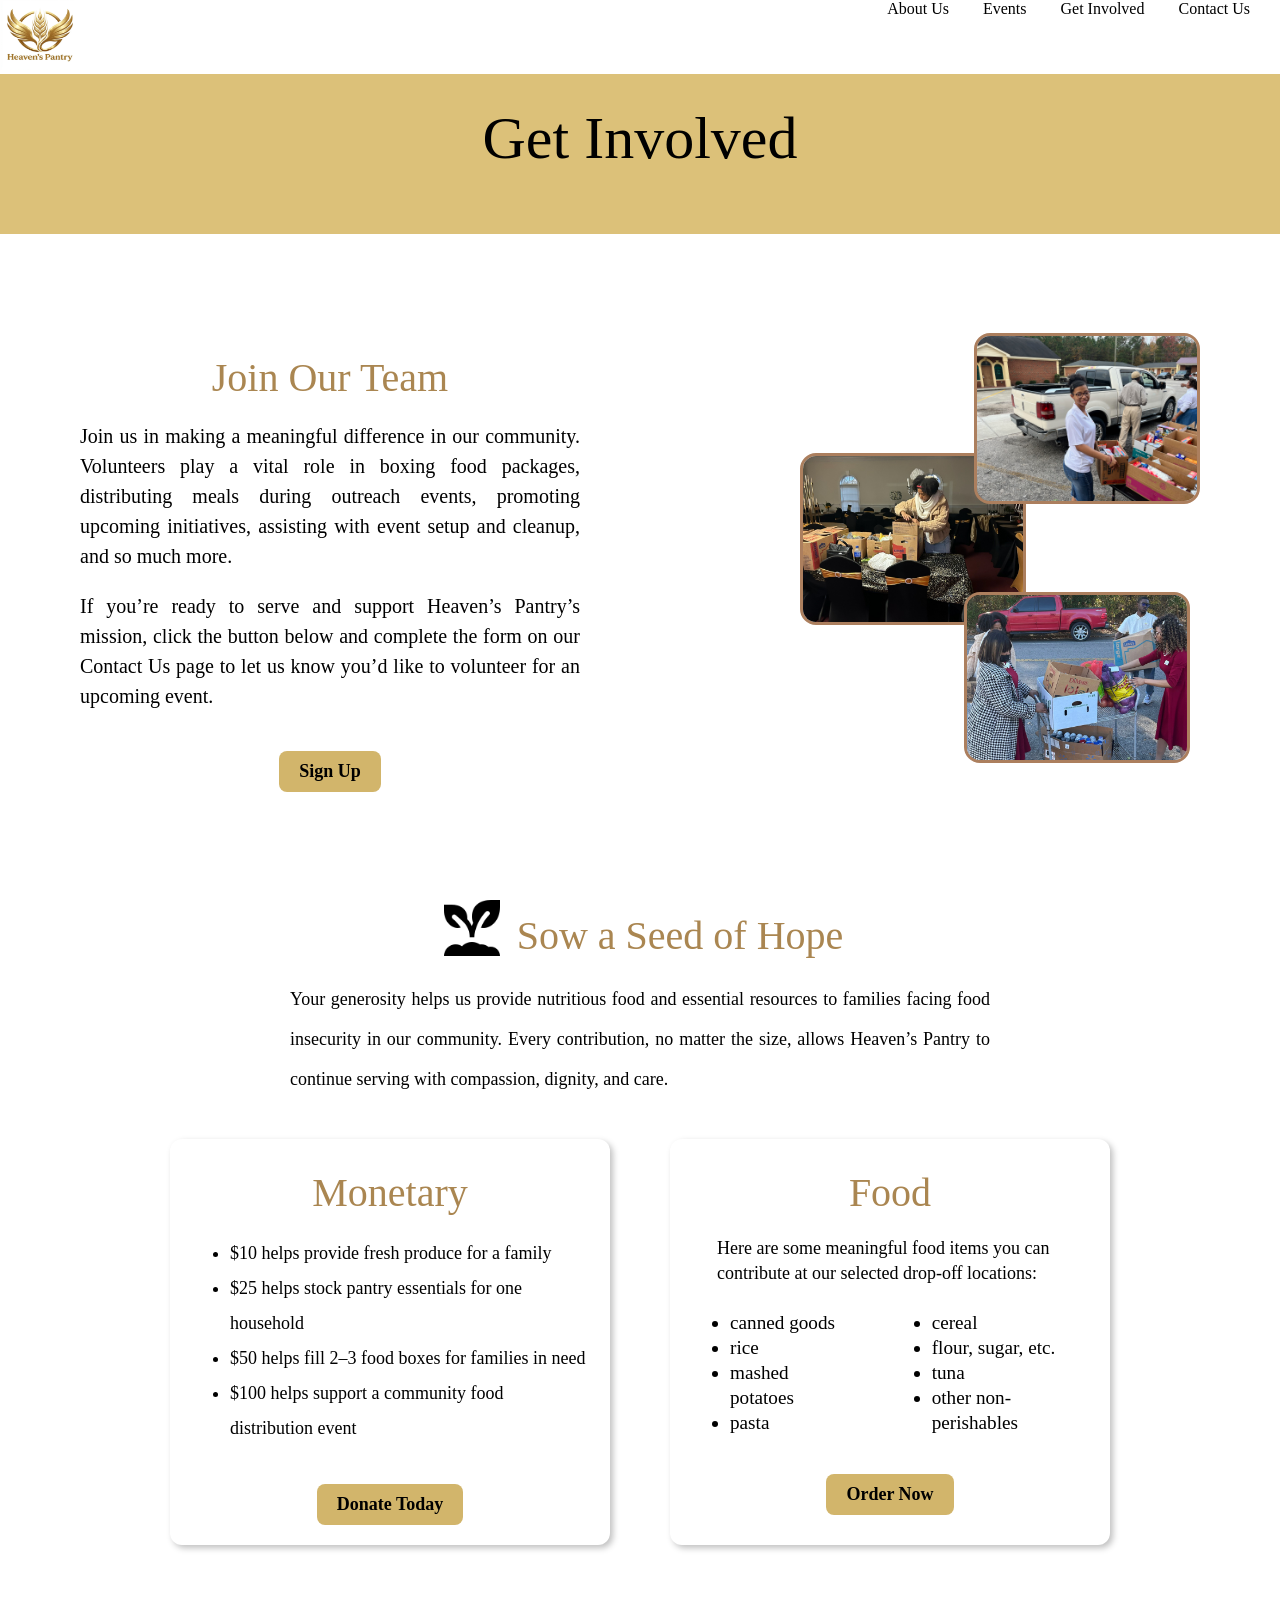
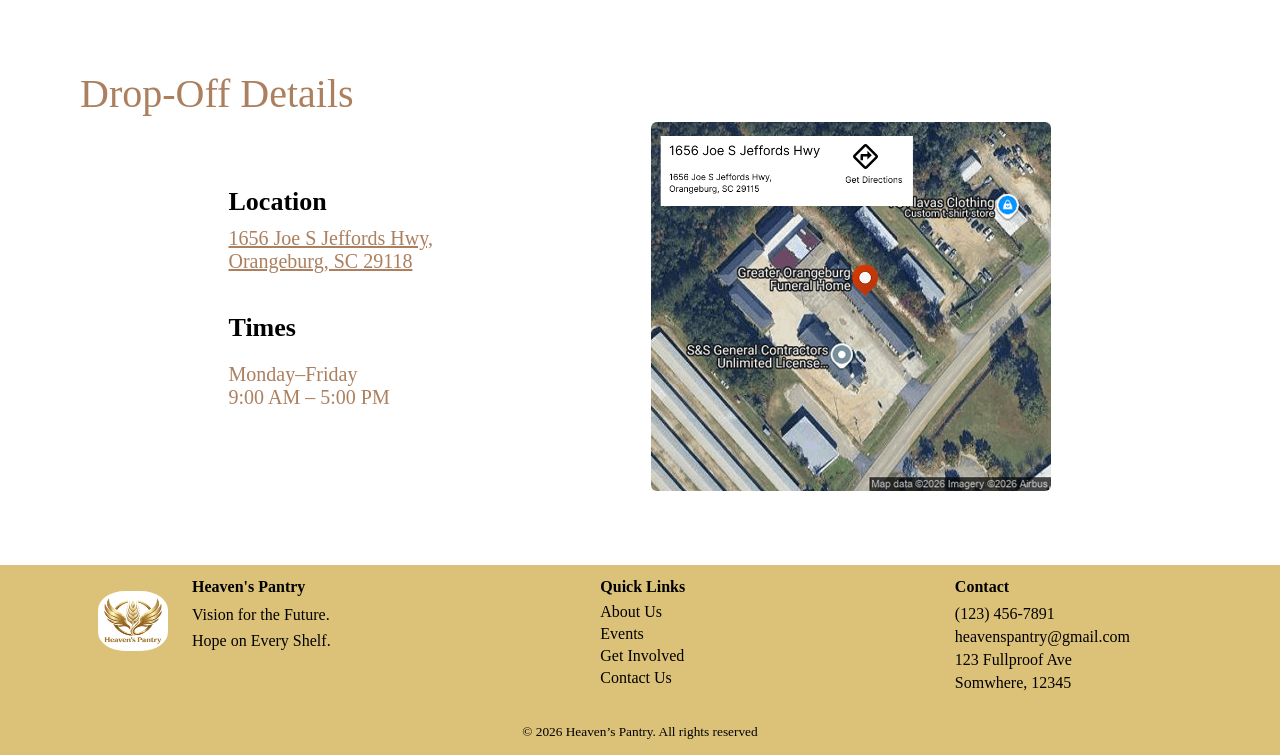
<file: getinvolved.html>
<!DOCTYPE html>
<html lang="en">
    <head>
        <title>Heaven's Pantry</title>
        <meta charset="UTF-8">

        <link href="css/style.css" rel="stylesheet">
        <style>
            body{
                margin: 0;
            }
            .join-container {
                display: flex;
                align-items: center;
                justify-content: space-between;
                padding: 40px 80px;
                gap: 60px;
            }
            .join-text {
                max-width: 500px;
                text-align: center;
            }
            .join-text h2 {
                text-align: center;
                margin-bottom: 20px;
            }
            .join-text p {
                font-size: 20px;
                line-height: 30px;
                text-align: justify;
            }
            .volunteers {
                position: relative;
                width: 400px;
                height: 400px;
            }
            .volunteers .img {
                position: absolute;
                width: 220px;
                border-radius: 16px;
                border: 3px solid #AC7F5E;
            }
            .top {
                z-index: 3;
                top: 0;
                right: 0;
            }

            .middle {
                z-index: 1;
                top: 120px;
                left: 0;
            }

            .bottom {
                z-index: 2;
                bottom: -30px;
                right: 10px;
            }
            .btn {
                display: inline-block;
                margin-top: 20px;
                padding: 10px 20px;
                background-color: #d2b56b;
                color: black;
                border-radius: 8px;
                text-decoration: none;
                font-weight: bold;
                font-size: large;
            }
            .btn:hover{
                color:white !important;
                transition: transform 0.3s ease, box-shadow 0.3s ease;
                transform: translateY(-8px) scale(1.03);
            }
            @media (max-width: 768px) {
                .join-container {
                    flex-direction: column;
                    text-align: center;
                }

                .volunteers {
                    margin-top: 40px;
                }
            }
            .seed{
                display: flex;
                justify-content: center;
                align-items: center;
                gap: 10px;
            }
            .donate img{
                width: 70px;
                height: auto;
                padding-bottom: 0;
                padding-top: 20px;
                margin-top: 25px;
            }
            .donate p {
                max-width: 700px;      
                margin: 0px auto 30px auto;     
                text-align: center;   
                font-size: 18px;
                line-height: 40px;
                text-align: justify;
            }
            .donations {
                display: flex;
                justify-content: center;
                gap: 60px;
                margin: 40px 0;
            }
            .donations section {
                width: 400px;
                border-radius: 12px;
                background-color: white;
                padding: 20px;
                margin-bottom: 0px;
                box-shadow: 3px 3px 6px rgba(0,0,0,0.25);
            }
            .monetary, .food{
                display: flex;
                flex-direction: column;
                align-items: center;
            }
            .items{
                display: flex;
                justify-content: center;
                gap: 40px;
                text-align: left;
            }
            .dropoff {
                padding: 5px 80px 60px 80px;
            }
            .drop-title {
                font-size: 40px;
                color: #AC7F5E;
                margin-bottom: 5px;
            }
            .drop-container {
                display: flex;
                justify-content: space-evenly;
                align-items: center;
                gap: 70px;
            }
            .drop-text h3 {
                font-size: 26px;
                margin-bottom: 10px;
            }
            .map-link {
                display: inline-block;
                font-size: 20px;
                color: #AC7F5E;
                text-decoration: underline;
                transition: 0.2s;
            }
            .map-link:hover {
                color: purple; /* color change on hover */
            }

            .times {
                font-size: 20px;
                color: #AC7F5E;
            }
            .map-container {
                position: relative;
            }

            .map-img {
                width: 400px;
                border-radius: 6px;
            }
            .directions-btn {
                position: absolute;
                top: 18px;
                left: 200px;

                display: flex;
                align-items: center;
                gap: 10px;
                text-decoration: none;
                font-size: 14px;
            }
            .directions-btn img {
                width: 30px;
            }
            .directions-btn img:hover{
                transition: transform 0.3s ease, box-shadow 0.3s ease;
                transform: translateY(-8px) scale(1.03);
            }
            @media (max-width: 768px) {
                .drop-container {
                    flex-direction: column;
                    text-align: center;
                }

                .map-img {
                    width: 100%;
                }
            }
        </style>
    </head>

    <body>

        <header>
            <a href="index.html">
            <img src="images/logo.png" alt="Heaven's Pantry Logo" class="logo" style="width:80px; height: 70px;">
            </a>
            <div style="float: right">
            <nav class="nav-link">
            <a href="about.html">About Us</a>
            <a href="events.html">Events</a>
            <a href="getinvolved.html">Get Involved</a>
            <a href="contact.html">Contact Us</a>
            </nav>
            </div>
            <h1 class="header" style="font-size:60px;">Get Involved</h1>
        </header>

        <section class="join">
            <div class="join-container">

                <div class="join-text">
                    <h2>Join Our Team</h2>
                    <p>
                        Join us in making a meaningful difference in our community. Volunteers play a vital 
                        role in boxing food packages, distributing meals during outreach events, promoting 
                        upcoming initiatives, assisting with event setup and cleanup, and so much more. 
                    </p>
                    <p>
                        If you’re ready to serve and support Heaven’s Pantry’s mission, click the button 
                        below and complete the form on our Contact Us page to let us know you’d like to 
                        volunteer for an upcoming event.
                    </p>

                    <a href="https://forms.gle/g845gVuZDm65FbRA7" class="btn">Sign Up</a>
                </div>

                <div class="volunteers">
                    <img src="images/join1.JPG" alt="picture of volunteer" class="img top">
                    <img src="images/join2.jpg" alt="picture of volunteer" class="img middle">
                    <img src="images/join3.jpg" alt="picture of volunteer" class="img bottom">
                </div>

            </div>
        </section>

        <section class="donate">
            <div class="seed">
                <img src="icons/Sprout.svg">
                <h2 style="margin-bottom: 20px;">Sow a Seed of Hope</h2>
            </div>
            <p>
                Your generosity helps us provide nutritious food and essential resources 
                to families facing food insecurity in our community. 
                Every contribution, no matter the size, allows Heaven’s 
                Pantry to continue serving with compassion, dignity, and care.
            </p>
        </section>

        <div class="donations">
            <section class="monetary">
                <h2 style="text-align: center; margin: 10px;">Monetary</h2>
                <ul style="line-height: 35px; font-size: large; margin-top: 10px;">
                    <li>$10 helps provide fresh produce for a family</li>
                    <li>$25 helps stock pantry essentials for one household</li>
                    <li>$50 helps fill 2–3 food boxes for families in need</li>
                    <li>$100 helps support a community food distribution event</li>
                </ul>

                <a href="getinvolved.html" class="btn">Donate Today</a>
            </section>

            <section class="food">
                <h2 style="text-align: center; margin: 10px;">Food</h2>
                <p style="font-size: large; margin: 10px 27px 5px 27px; line-height: 25px;">
                    Here are some meaningful food items you can contribute at 
                    our selected drop-off locations:
                </p>
                <div class="items">
                    <ul style="line-height: 25px; font-size: larger;">
                        <li>canned goods</li>
                        <li>rice</li>
                        <li>mashed potatoes</li>
                        <li>pasta</li>
                    </ul>
                    <ul style="line-height: 25px; font-size: larger;">
                        <li>cereal</li>
                        <li>flour, sugar, etc.</li>
                        <li>tuna</li>
                        <li>other non-perishables</li>
                    </ul>
                </div>
                
                <a href="getinvolved.html" class="btn">Order Now</a>
            </section>
        </div>

        <section class="dropoff">
            <h2 class="drop-title">Drop-Off Details</h2>

            <div class="drop-container">

                <div class="drop-text">

                    <h3 style="margin-top: 0px;">Location</h3>
                    <a href="https://www.google.com/maps?q=1656+Joe+S+Jeffords+Hwy,+Orangeburg,+SC+29118"
                    target="_blank"
                    class="map-link">
                        1656 Joe S Jeffords Hwy,<br>
                        Orangeburg, SC 29118
                    </a>

                    <h3 style="margin-top:40px;">Times</h3>
                    <p class="times">
                        Monday–Friday<br>
                        9:00 AM – 5:00 PM
                    </p>

                </div>

                <div class="map-container">
                    <img src="images/location.png" alt="map" class="map-img">

                    <a href="https://www.google.com/maps?q=1656+Joe+S+Jeffords+Hwy,+Orangeburg,+SC+29118"
                    target="_blank"
                    class="directions-btn">
                        <img src="icons/directions.svg" alt="directions">
                    </a>
                </div>

            </div>
        </section>

        <footer> 
            <div class="footer-row">
                <div class="footer-brand">
                    <img src="images\logo.png" style="width:70px; height: 60px;">
                    <section class="motto">
                        <h4>Heaven's Pantry</h4>
                        <p style="line-height: 26px;">Vision for the Future. <br>
                        Hope on Every Shelf.</p>
                    </section>
                </div>

            <section class="quicklinks">
                <h4>Quick Links</h4>
                <a href="about.html">About Us</a>
                <a href="events.html">Events</a>
                <a href="getinvolved.html">Get Involved</a>
                <a href="contact.html">Contact Us</a>
            </section>

            <section class="contact" style="padding-right: 60px;">
                <h4>Contact</h4>
                <p style="line-height: 23px;">(123) 456-7891 <br>
                    heavenspantry@gmail.com <br>
                    123 Fullproof Ave <br>
                    Somwhere, 12345</p>
            </section>
            </div>

            
            <p class="copyright">© 2026 Heaven’s Pantry. All rights reserved</p>
        </footer>
    </body>
</html>
</file>
<file: css/style.css>
:root {
    --bg-color: #DCC179;
    --h2-color: #aa8651;
    --border-color: #ac7f5e;
}


/*General*/
a {
    color: black;
    text-decoration: none;
}

.button:hover{
    color:white !important;
    transition: transform 0.3s ease, box-shadow 0.3s ease;
    transform: translateY(-8px) scale(1.03);
}

/*Website header*/

header{
    box-sizing: border-box;
}

header .nav-link a{
    text-align: right;
    padding-right: 30px;
}

header .nav-link a:hover{
    color: purple;
    text-decoration: underline;
}

.header{
    background-color: var(--bg-color);
    width: 100%;
    height: 100px;
    text-align: center;
    margin:0;
    padding: 30px 0;
    font-weight: lighter;
}

.logo{
    transition: transform 0.3s ease, box-shadow 0.3s ease;;
}

.logo:hover{
    transform: translateY(-8px) scale(1.05);
}


/*Home Page*/

h2 {
    color: var(--h2-color);
    font-weight: lighter;
    margin-top: 80px;
    font-size: 40px;
}
.whoweare img, .joinus img{
    width: 800px;
    height: 600px;
    object-fit: cover;
    border-radius: 20px;
    box-shadow: 3px 3px 5px 4px rgba(0,0,0,0.3);
}

/*Contact Page*/

.getInTouch p{
    display: inline-block;
    padding: 15px;
    margin: 10px;
    background-color: var(--bg-color);
    border-radius: 12px;
}

/*form inputs*/

.form{
    margin-left: 50px;
    margin-right: 15px;
} 

.form input{
    width: 90%;
    padding: 5px;
}

/*Submit button*/

.button{
    border-radius: 8px;
    border: none ;
    background-color: var(--bg-color);
    margin-top: 15px;
    margin-bottom: 50px;
}

/*Footer styles*/

footer{
    background-color: var(--bg-color);
    margin-top: 10px;
    width:100%;
    height: auto;
    padding: 10px 0;
}

footer img{
    padding-right: 10px;
    border-radius: 35px;
    padding: 16px 8px;
    margin: 0;
}

footer h4, footer p{
    margin:0;
    padding: 3px 0;
}

footer .quicklinks a{
    display: block;
    margin: 4px 0;
    color: black;
    text-decoration: none;
}

footer .quicklinks a:hover{
    color: purple;
    text-decoration: underline;
}

.footer-row{
  width: 92%;
  max-width: 1100px;
  margin: 0 auto;            
  display: flex;
  justify-content: space-between;
  align-items: flex-start;
  gap: 10px;
}

.footer-brand{
  display: flex;
  align-items: flex-start;
  gap: 16px;
}

footer .copyright{
    font-size: smaller;
    text-align: center;
    padding-top: 25px;
    margin: 2px;
}

footer a:hover{
    color:purple;
    text-decoration: underline;
}
</file>
